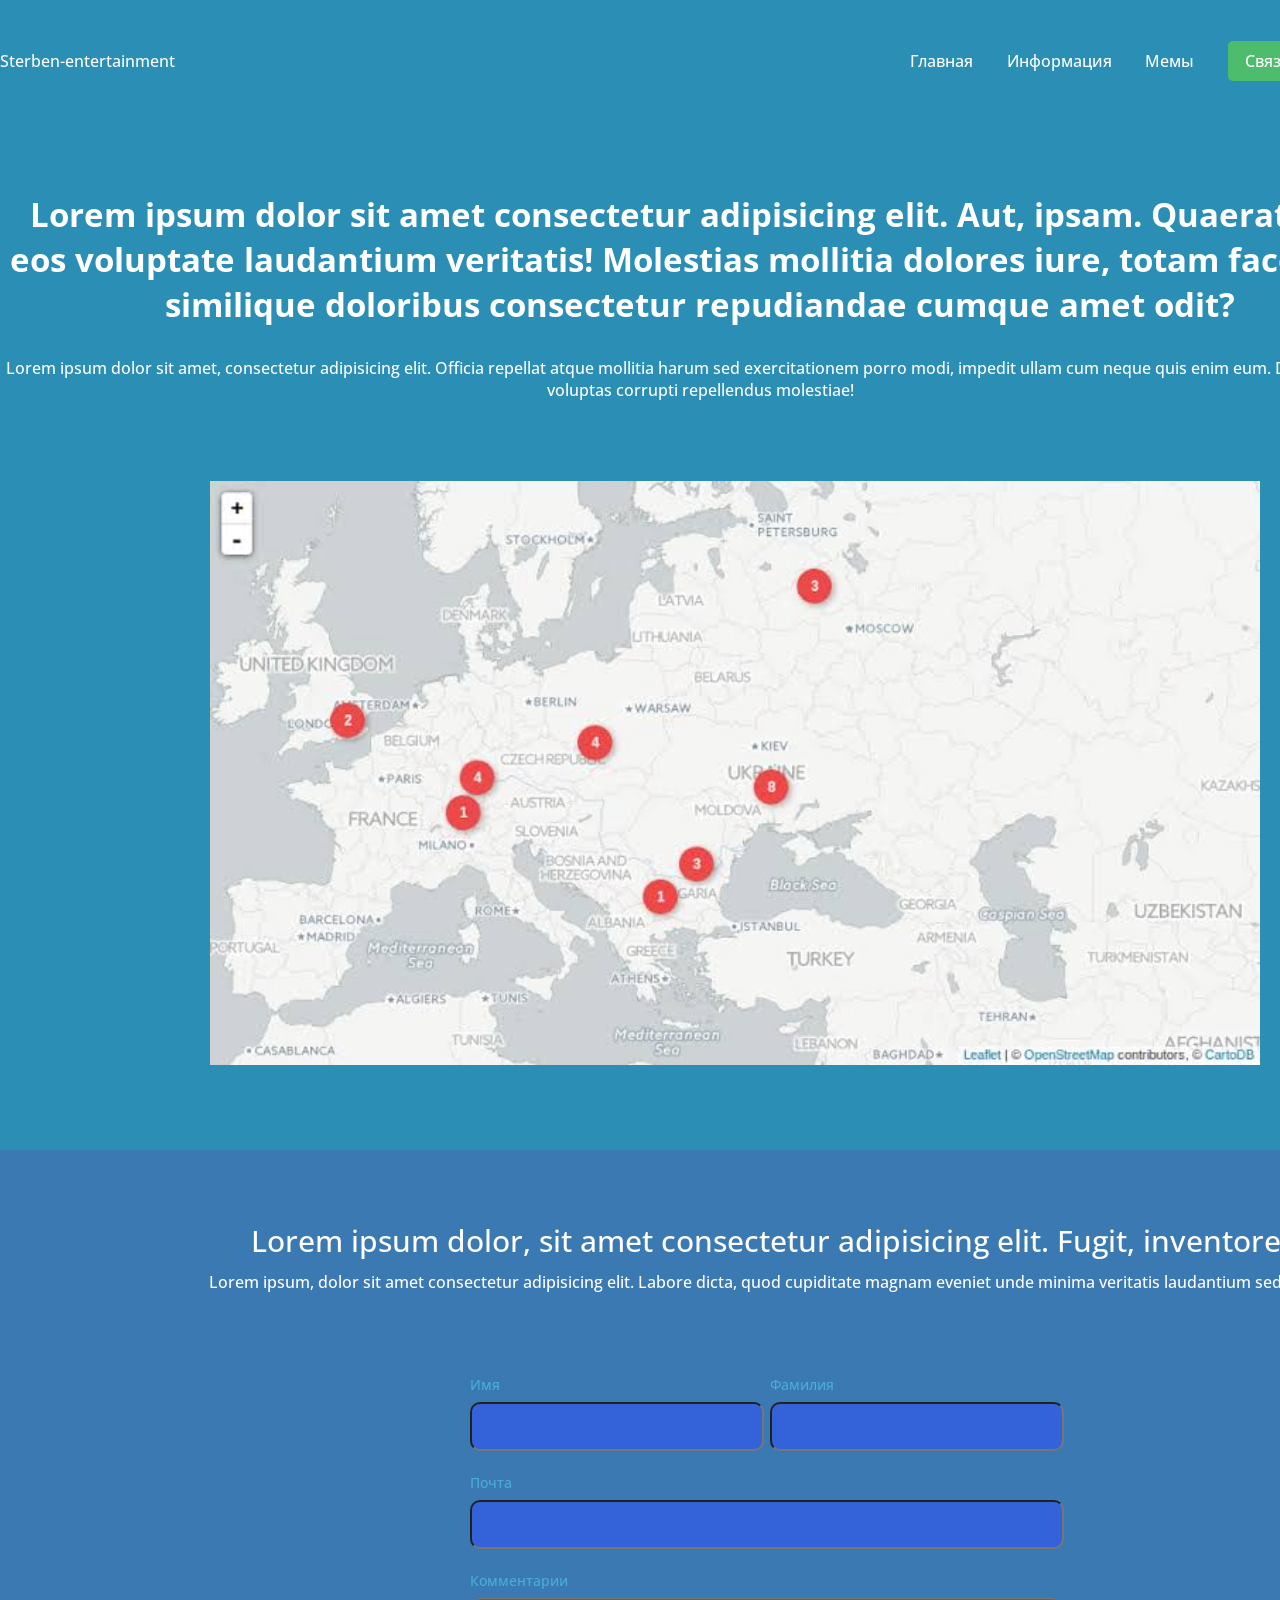
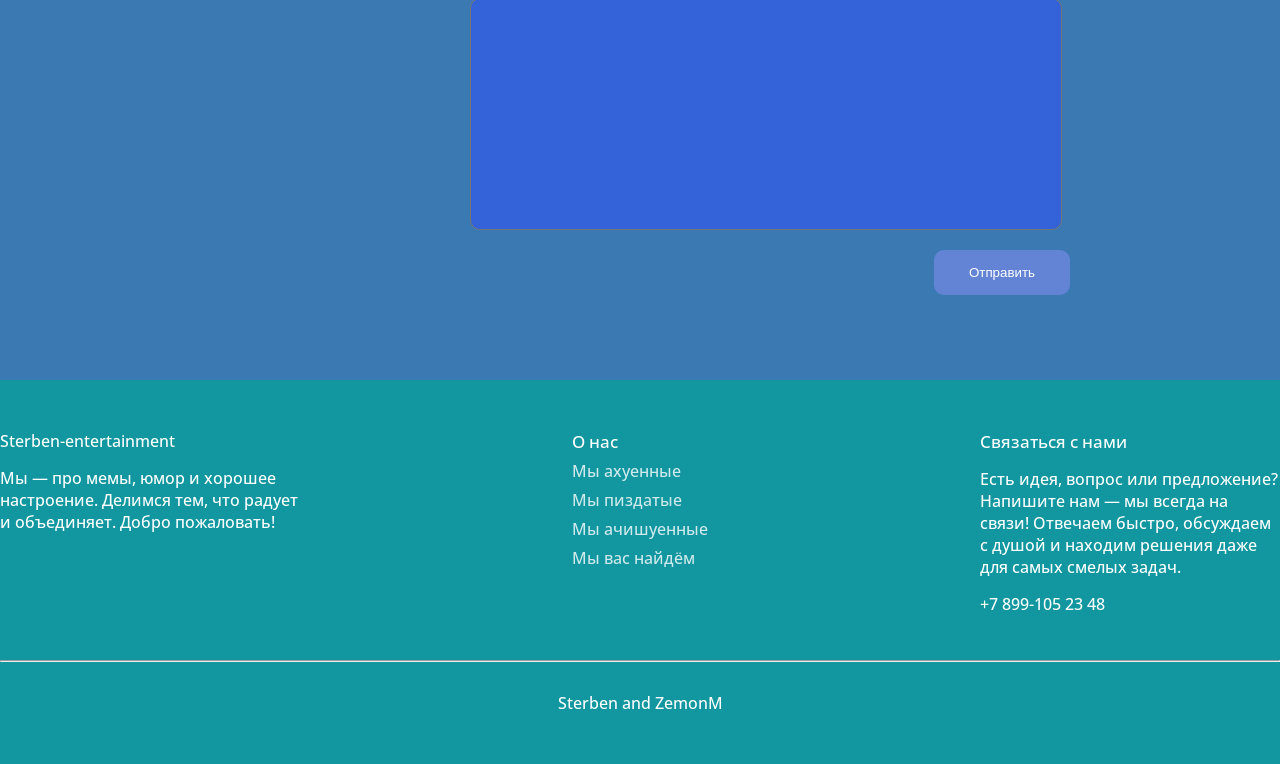
<file: Contacts.html>
<!DOCTYPE html>
<html lang="en">
<head>
    <meta charset="UTF-8">
    <meta name="viewport" content="width=device-width, initial-scale=1.0">
    <title>Site</title>
   <link rel="stylesheet" href="/css/site.css">
</head>
<body>
    <header class="container">
        <span class="name">Sterben-entertainment</span>
        <nav>
            <ul>
               <li><a href="/index.html">Главная</a></li> 
               <li><a href="/Informate.html">Информация</a></li> 
               <li><a href="#">Мемы</a></li> 
               <li class="btn"><a href="/Contacts.html">Связаться с нами</a></li> 
            </ul>
        </nav>
    </header>

    <div class="container hero-contacts">
        <h1>Lorem ipsum dolor sit amet consectetur adipisicing elit. Aut, ipsam. Quaerat fuga eos voluptate laudantium veritatis! Molestias mollitia dolores iure, totam facere hic similique doloribus consectetur repudiandae cumque amet odit?</h1>
        <p>Lorem ipsum dolor sit amet, consectetur adipisicing elit. Officia repellat atque mollitia harum sed exercitationem porro modi, impedit ullam cum neque quis enim eum. Delectus dolore voluptas corrupti repellendus molestiae!</p>
        <img src="/img/map.jpg" alt="">
        
    </div>

    <div class="feedback">
        <div class="container">
            <h2>Lorem ipsum dolor, sit amet consectetur adipisicing elit. Fugit, inventore.</h2>
            <p>Lorem ipsum, dolor sit amet consectetur adipisicing elit. Labore dicta, quod cupiditate magnam eveniet unde minima veritatis laudantium sed enim?</p>
            <form>
                <div class="inline">
                    <div>
                        <label>Имя</label>
                        <input type="text">
                    </div>
                    <div>
                        <label>Фамилия</label>
                        <input type="text">
                    </div>
                </div>
                <label>Почта</label>
                <input type="email" class="one-line">

                <label>Комментарии</label>
                <textarea class="one-line"></textarea>

                <button type="button">Отправить</button>
            </form>
        </div>
    </div>

    <footer>
        <div class="blocks conteiner">
            <div>
                <span class="sterben">Sterben-entertainment</span>
                <P>Мы — про мемы, юмор и хорошее настроение. Делимся тем, что радует и объединяет. Добро пожаловать!</P>
            </div>
            <div>
                <h4>
                    О нас
                </h4>
                <ul>
                    <li>Мы ахуенные</li>
                    <li>Мы пиздатые</li>
                    <li>Мы ачишуенные</li>
                    <li>Мы вас найдём</li>
                </ul>
            </div>
            <div>
                <h4>Связаться с нами</h4>
                <p>  Есть идея, вопрос или предложение? Напишите нам — мы всегда на связи! Отвечаем быстро, обсуждаем с душой и находим решения даже для самых смелых задач. </p>
                <p>+7 899-105 23 48 </p>
            </div>
        </div>
        <hr>
        <p> Sterben and ZemonM </p>
    </footer>
</body>
</html>
</file>
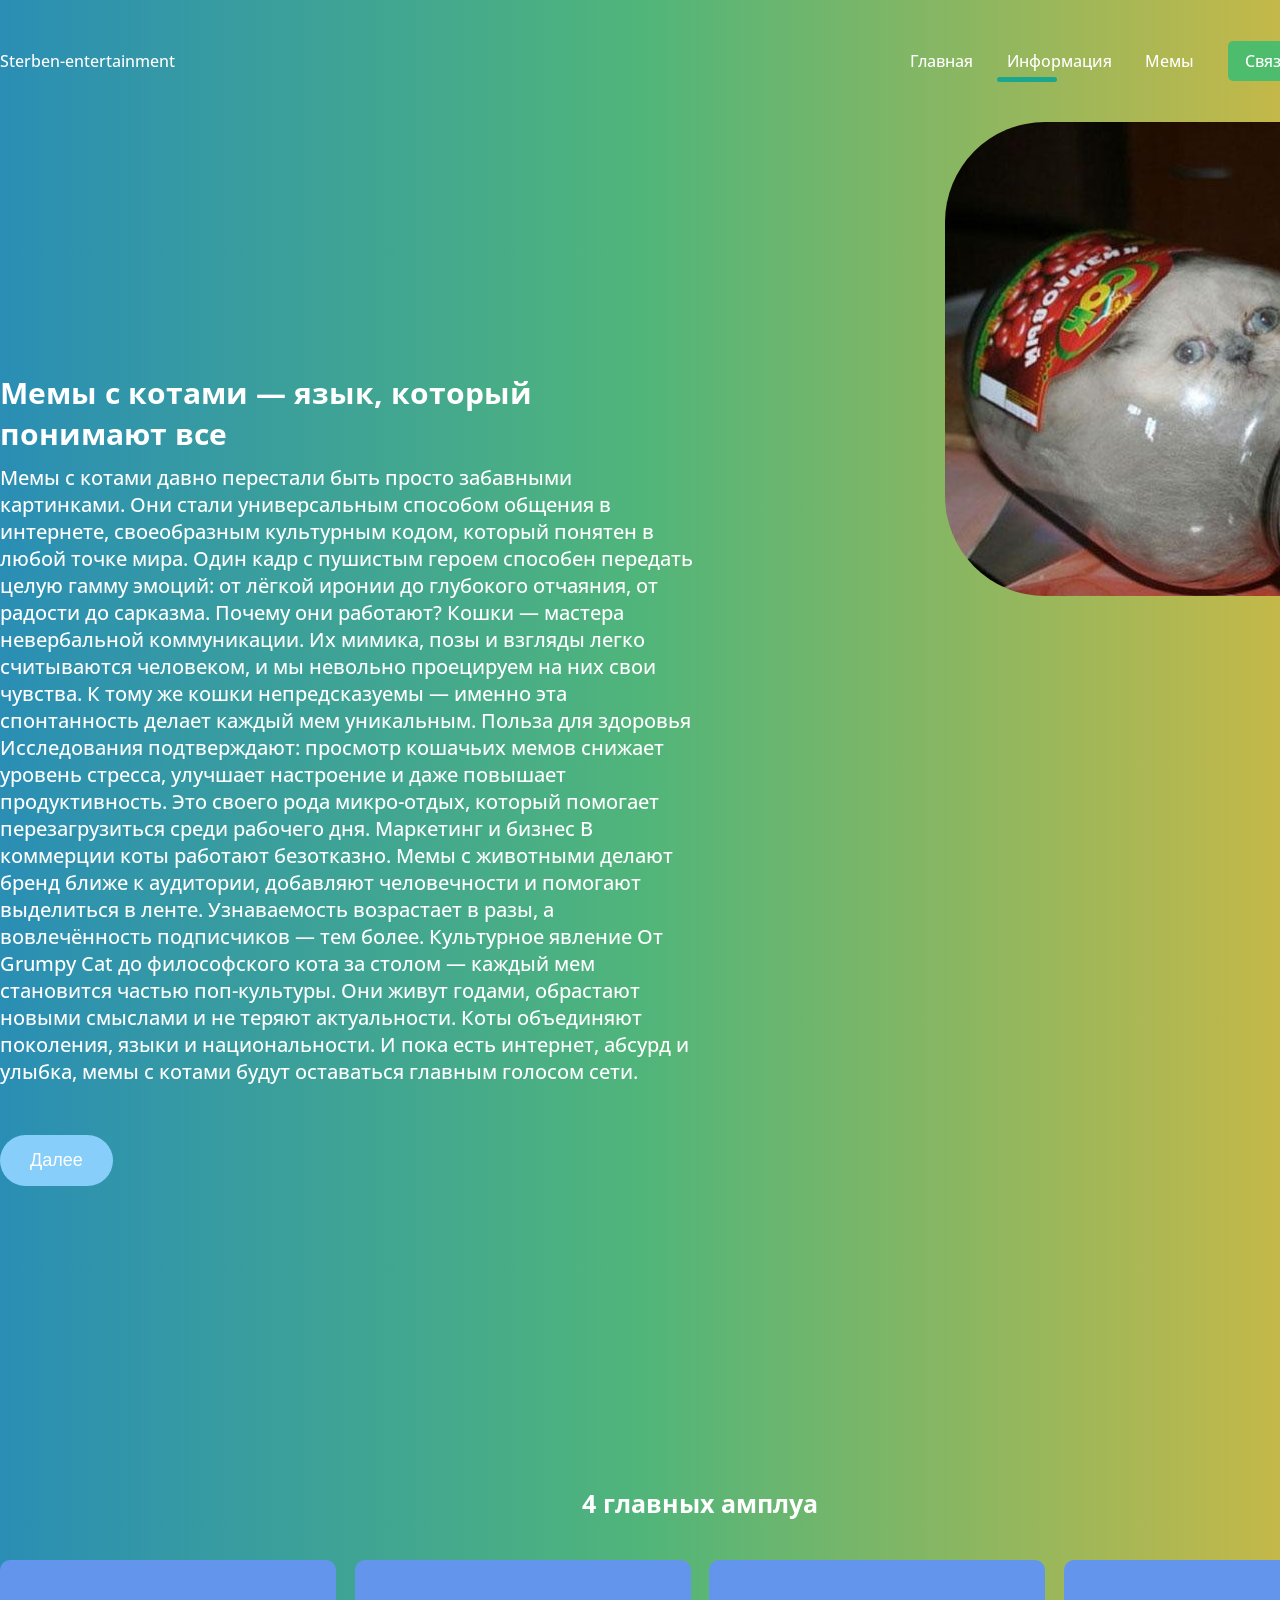
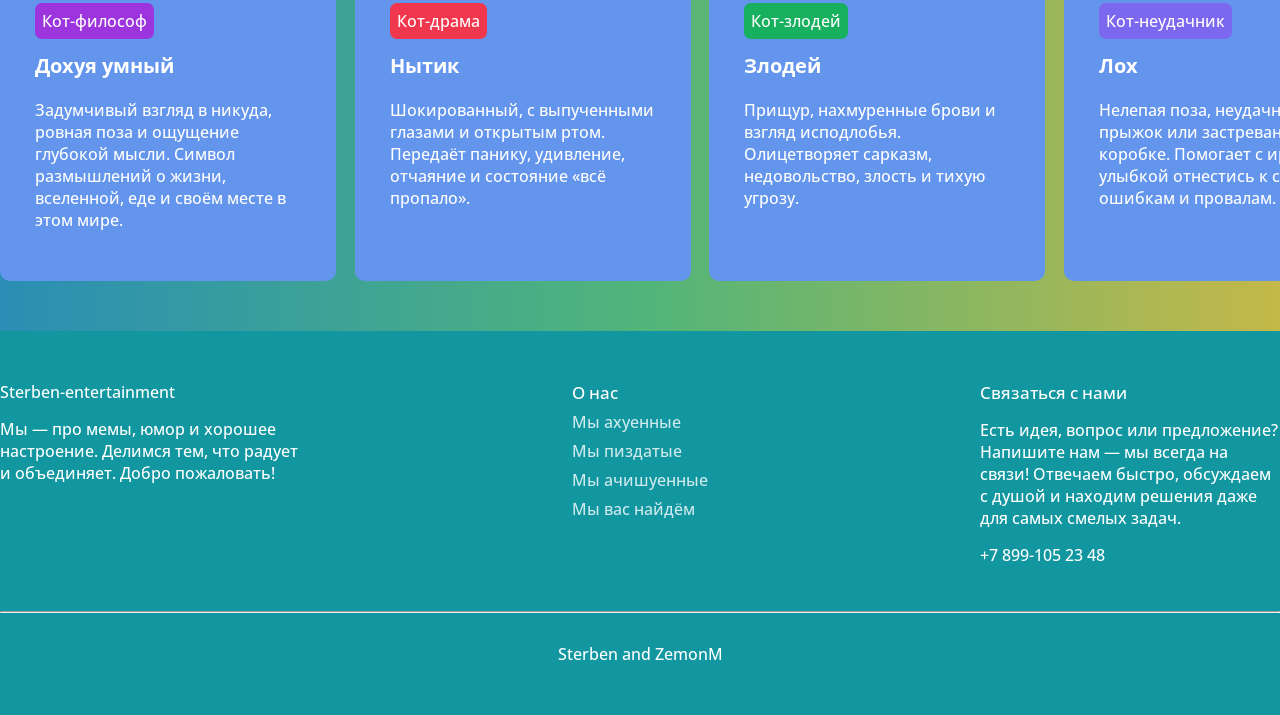
<file: Informate.html>
<!DOCTYPE html>
<html lang="en">
<head>
    <meta charset="UTF-8">
    <meta name="viewport" content="width=device-width, initial-scale=1.0">
    <title>Site</title>
   <link rel="stylesheet" href="/css/site.css">
</head>
<body>
    <div class="wrapper">
    <header class="container">
        <span class="name">Sterben-entertainment</span>
        <nav>
            <ul>
               <li><a href="/index.html">Главная</a></li> 
               <li class="active"><a href="/Informate.html">Информация</a></li> 
               <li><a href="#">Мемы</a></li> 
               <li class="btn"><a href="/Contacts.html">Связаться с нами</a></li> 
            </ul>
        </nav>
    </header>

    <div class="hero-about container">
        <div class="info"> 
            <h1>Мемы с котами — язык, который понимают все</h1>
            <p>
                Мемы с котами давно перестали быть просто забавными картинками. Они стали универсальным способом общения в интернете, своеобразным культурным кодом, который понятен в любой точке мира. Один кадр с пушистым героем способен передать целую гамму эмоций: от лёгкой иронии до глубокого отчаяния, от радости до сарказма.

                Почему они работают?
                Кошки — мастера невербальной коммуникации. Их мимика, позы и взгляды легко считываются человеком, и мы невольно проецируем на них свои чувства. К тому же кошки непредсказуемы — именно эта спонтанность делает каждый мем уникальным.

                Польза для здоровья
                Исследования подтверждают: просмотр кошачьих мемов снижает уровень стресса, улучшает настроение и даже повышает продуктивность. Это своего рода микро-отдых, который помогает перезагрузиться среди рабочего дня.

                Маркетинг и бизнес
                В коммерции коты работают безотказно. Мемы с животными делают бренд ближе к аудитории, добавляют человечности и помогают выделиться в ленте. Узнаваемость возрастает в разы, а вовлечённость подписчиков — тем более.

                Культурное явление
                От Grumpy Cat до философского кота за столом — каждый мем становится частью поп-культуры. Они живут годами, обрастают новыми смыслами и не теряют актуальности. Коты объединяют поколения, языки и национальности. И пока есть интернет, абсурд и улыбка, мемы с котами будут оставаться главным голосом сети.
            </p>
            <button class="btn">Далее</button>
        </div>
        <img src="/img/Cat.jpg" alt="">
    </div>

    <div class="container work">
        <h2>4 главных амплуа</h2>
        <div class="blocks">
            <div class="block">
                <span class="badge purple">Кот-философ</span>
                <h3>Дохуя умный</h3>
                <p>Задумчивый взгляд в никуда, ровная поза и ощущение глубокой мысли. Символ размышлений о жизни, вселенной, еде и своём месте в этом мире.</p>
            </div>
                    <div class="block">
                        <span class="badge red">Кот-драма</span>
                        <h3>Нытик</h3>
                        <p>Шокированный, с выпученными глазами и открытым ртом. Передаёт панику, удивление, отчаяние и состояние «всё пропало».</p>
                    </div>
                        <div class="block">
                            <span class="badge green">Кот-злодей</span>
                            <h3>Злодей</h3>
                            <p>Прищур, нахмуренные брови и взгляд исподлобья. Олицетворяет сарказм, недовольство, злость и тихую угрозу.</p>
                        </div>
                        <div class="block">
                            <span class="badge purples">Кот-неудачник</span>
                            <h3>Лох</h3>
                            <p>Нелепая поза, неудачный прыжок или застревание в коробке. Помогает с иронией и улыбкой отнестись к своим ошибкам и провалам.</p>
                        </div>
        </div>
    </div>
    <footer>
        <div class="blocks conteiner">
            <div>
                <span class="sterben">Sterben-entertainment</span>
                <P>Мы — про мемы, юмор и хорошее настроение. Делимся тем, что радует и объединяет. Добро пожаловать!</P>
            </div>
            <div>
                <h4>
                    О нас
                </h4>
                <ul>
                    <li>Мы ахуенные</li>
                    <li>Мы пиздатые</li>
                    <li>Мы ачишуенные</li>
                    <li>Мы вас найдём</li>
                </ul>
            </div>
            <div>
                <h4>Связаться с нами</h4>
                <p>  Есть идея, вопрос или предложение? Напишите нам — мы всегда на связи! Отвечаем быстро, обсуждаем с душой и находим решения даже для самых смелых задач. </p>
                <p>+7 899-105 23 48 </p>
            </div>
        </div>
        <hr>
        <p> Sterben and ZemonM </p>
    </footer>
</body>
</html>
</file>
<file: css/site.css>
@import url('https://fonts.googleapis.com/css2?family=Open+Sans:ital,wght@0,300..800;1,300..800&display=swap');
*{
    margin: 0;
    padding: 0;
}
body{
    font-family: "Open Sans", sans-serif;
    font-weight: 500;
    color: #ffff;
    font-size: 16px;
    background: #2a8eb5;
}

a{
    text-decoration: none;
}

img{
    max-width: 100%;
}

.wrapper{
    background: linear-gradient(90deg,rgba(42, 142, 181, 1) 0%, rgba(80, 181, 122, 1) 50%, rgba(196, 184, 73, 1) 100%);
    overflow-x: hidden;
}

.container{
    width: 1400px;
    margin: 0 auto;
}

header{
    padding: 50px 0;
}

header .logo,footer .blocks .logo{
    text-transform: uppercase;
    font-size: 29px;
    font-weight: 800;
}

header nav{
    float: right;
    width: 35%;
}

header nav ul{
    list-style: none;
    display: flex;
    justify-content: space-between;
    z-index: 2;
    position: relative;
}

header nav ul li{
    display: inline-block;
}

header nav ul li a {
    color:#ffff
}

header nav ul li.active::after{
    content: "";
    display: block;
    width: 60px;
    height: 5px;
    background: #1ca68d;
    border-radius: 5px;
    position: relative; 
    top: 5px;
    right: 10px;
}

header nav ul li:not(.active):not(.btn) a:hover{
    color: #1d9680;
    transition: all 650ms ease;
}

header nav ul li.btn a, .email .block button{
    background: #4dbd6d;
    padding: 9px 17px;
    border-radius: 5px;
    transition: all 700ms ease;
}

header nav ul li.btn a:hover, .email .block button:hover{
    background: #b1db7b;
}

.hero{
    padding-bottom: 100px;
    position: relative;
    z-index: 1;
}

.hero--info{
    width: 530px;
    padding-top: 70px;
}

.hero--info h2{
    color: #b1a8e2d0;
    font-size: 20px;
    font-weight: 600;
}

.hero--info h1{
    font-size: 30px;
    font-weight: 600;
}

.hero--info p{
    font-weight: 500;
    line-height: 170%;
    margin: 30px 0;
}

.hero--info .btn,.hero-about .info .btn{
    background: #87CEFA;
    color: #fff;
    border-radius: 50px;
    padding: 15px 30px;
    border: 0;
    transition: all 500ms ease;
    font-size: 18px;
}

.hero--info .btn:hover, .hero-about .info .btn:hover{
    cursor: pointer;
    transform: scale(1.1);
}


.hero img{
    position: absolute;
    top: 10px;
    right: 0;
    border-radius: 1000px;
}

.trending{
    padding-top: 50px;
}
.trending h3{
    font-weight: 600;
    font-size: 31px;
}

.trending .see-all, .projects .see-all{
    color:#fff;
    background: #26969e;
    border-radius: 8px;
    padding:12px 23px;
    float:none;
    width: 100px;
    text-align: center;
    margin: 0  auto;
    display: block;
    transition: all 500ms ease;
}

.trending .see-all:hover,.projects .see-all:hover{
    transform: scale(1.1);
}

.trending .games{
    display: flex;
    justify-content: space-between;
    width: 100%;
    padding: 50px 0;
}

.trending .games span{
    display: block;
    text-align: center;
    margin-top: 20px;
}

.trending .games img{
    border-radius: 5px;
}

.trending .games span img{
    position: relative;
    top: 5px;
    margin-right: 7px;
}

.big-text{
    padding: 50px 0;
    font-size: 35px;
    font-weight: 600;
    text-align: center;
    width: 800px;
}

.banner{
    padding: 80px 0;
}

.banner h3{
    font-size: 30px;
    font-weight: 600;
    margin-bottom: 30px;
}

.banner p{
    line-height: 170%;
    margin-bottom: 30px;
    width: 550px;
}

.banner img{
    width: 65%;
    display: block;
    margin-left: auto;
    margin-right: auto;
}

.features{
    background: url('/img/catfon.avif') no-repeat center center fixed;
    background-size: cover;
    padding: 80px;
}

.features h3, .features p{
    margin-bottom: 20px;
    text-align: center;
    max-width: 800px;
    margin-left: auto;
    margin-right: auto;
}

.features h3{
    font-size: 30px;
}

.features .info{
    display: flex;
    justify-content: center;
    flex-wrap: wrap;
}

.features .info .block{
    text-align: center;
    width: 20%;
    margin: 30px 2%;
}

.features .info .block img{
    margin-bottom: 15px;
}

.projects{
    padding: 100px 0;
}

.projects h3{
    font-size: 30px;
    text-align: center;
}

.projects p{
    margin: 40px 0;
       text-align: center;
}

.projects .images{
    display: flex;
    justify-content: space-around;
    margin-bottom: 25px;
}
#hiddenImage {
    opacity: 0;
    transform: translateY(20px);
    transition: all 0.6s ease-in-out;
    max-width: 500px;
    pointer-events: none;
}
        
#hiddenImage.visible {
    opacity: 1;
    transform: translateY(0);
    pointer-events: auto;
}

.projects.see-all{
    float: none;
    width: 100px;
    text-align: center;
    margin: 0 auto;
}

.see-all.hidden {
    opacity: 0;
    pointer-events: none;
    transform: translateY(-5px);
}

.email{
    padding-bottom: 120px;
}

.email h3{
    margin-top: 60px;
    font-size: 30px;
}

.email .block{
    background: #a3c261;
    margin-top: 30px;
    border-radius: 15px;
    padding: 40px 3%;
    width: 94%;
    display: flex;
    justify-content: space-between;
    align-items: center;
}

.email .block h4{
    font-size: 30px;
    font-weight: 600;
}

.email .block p{
    width: 500px;
}

.email .block input{
    background: #fff;
    outline: none;
    border: 0;
    border-radius: 10px;
    width: 380px;
    font-family: "Open Sans", sans-serif;
    font-weight: 500;
    padding: 15px 15px;
    position: relative;
    left: 120px;
    z-index: 1;
    padding-right: 130px;
}

.email .block input::placeholder{
    color:rgba(214, 199, 178, 0.795)
}

.email .block button{
    cursor: pointer;
    border: 0;
    padding: 13px 17px;
    position: relative;
    z-index: 2;
    color: #fff;
}

.hero-about{
    position: relative;
}

.hero-about .info{
    width: 700px;
    padding: 250px 0;
}
.hero-about .info h1{
    margin-bottom: 10px;
    font-size: 30px;
}
.hero-about .info p{
    font-size: 20px;
}

.hero-about .info .btn{
    margin-top: 50px;
}

.hero-about img{
    position: absolute;
    right: -150px;
    top: 0;
    border-radius: 100px;
}

.work{
    padding: 50px 0;
}

.work h2{
    font-size: 25px;
    margin-bottom: 40px;
    text-align: center;
}

.work .blocks{
    display: flex;
    justify-content: space-between;
}

.work .blocks .block{
    width: 19%;
    border-radius: 10px;
    padding: 50px 35px;
    background: cornflowerblue;
}

.work .blocks .block h3{
    font-size: 20px;
    margin: 20px 0;
}

.work .blocks .block .badge{
    border-radius: 7px;
    padding: 7px;
}

.work .blocks .block .badge.purple{
    background: #9d35de;
}

.work .blocks .block .badge.red{
    background: #f0374d;
}

.work .blocks .block .badge.green{
    background: #17b05e;
}

.work .blocks .block .badge.purples{
    background: #7B68EE;
}

.hero-contacts h1{
    text-align: center;
    margin-top: 70px;
    margin-bottom: 30px;
    font-size: 33px;
}

.hero-contacts p{
    text-align: center;
}

.hero-contacts img{
    width: 75%;
    margin: 80px 15%;
}

.feedback{
    padding: 70px;
    background: #3b79b3;
}

.feedback h2{
    text-align: center;
    font-weight: 500;
    font-size: 30px;
}

.feedback p{
    text-align: center;
    margin-top: 10px;
}

.feedback form{
    margin: 80px auto;
    width: 600px;
}

.feedback form .inline{
    display: flex;
    justify-content: space-between;
}

.feedback form .inline > div{
    width: 50%;
}

.feedback form label{
    color: #48add9;
    font-size: 14px;
}

.feedback form input,.feedback form textarea{
    background: #3463d9;
    border-radius: 10px;
    border: 0,6px solid #6383d4; 
    display: block;
    width: 90%;
    padding: 15px 10px;
    outline: none;
    color: #fff;
    margin-top: 7px;
    margin-bottom: 20px;
}

.feedback form .one-line{
    width: 95%;
}

.feedback form textarea{
    resize: none;
    height: 200px;
}

.feedback form button{
    background: #6383d4;
    border-radius: 10px;
    border: 0;
    float: right;
    cursor: pointer;
    color: #fff;
    padding: 15px 35px;
    transition: all 500ms ease;
}

.feedback form button:hover{
    background: #87CEFA;
}

footer{
    background: #1297a1;
    padding: 50px 0;
}


footer .blocks{
    display: flex;
    justify-content: space-between;
}

footer .blocks p{
    width: 300px;
    margin: 15px 0;
}

footer .blocks h4{
    font-weight: 500;
    font-size: 17px;
}

footer .blocks ul{
    list-style: none;
}

footer .blocks ul li{
    margin-top: 7px;
    opacity: 0.8;
}

footer hr{
    margin: 30px 0;
    border: 1;
    height: 4,6px;
    background: #fff;
    color: #fff;
}

footer > p{
    text-align: center;
}
</file>
